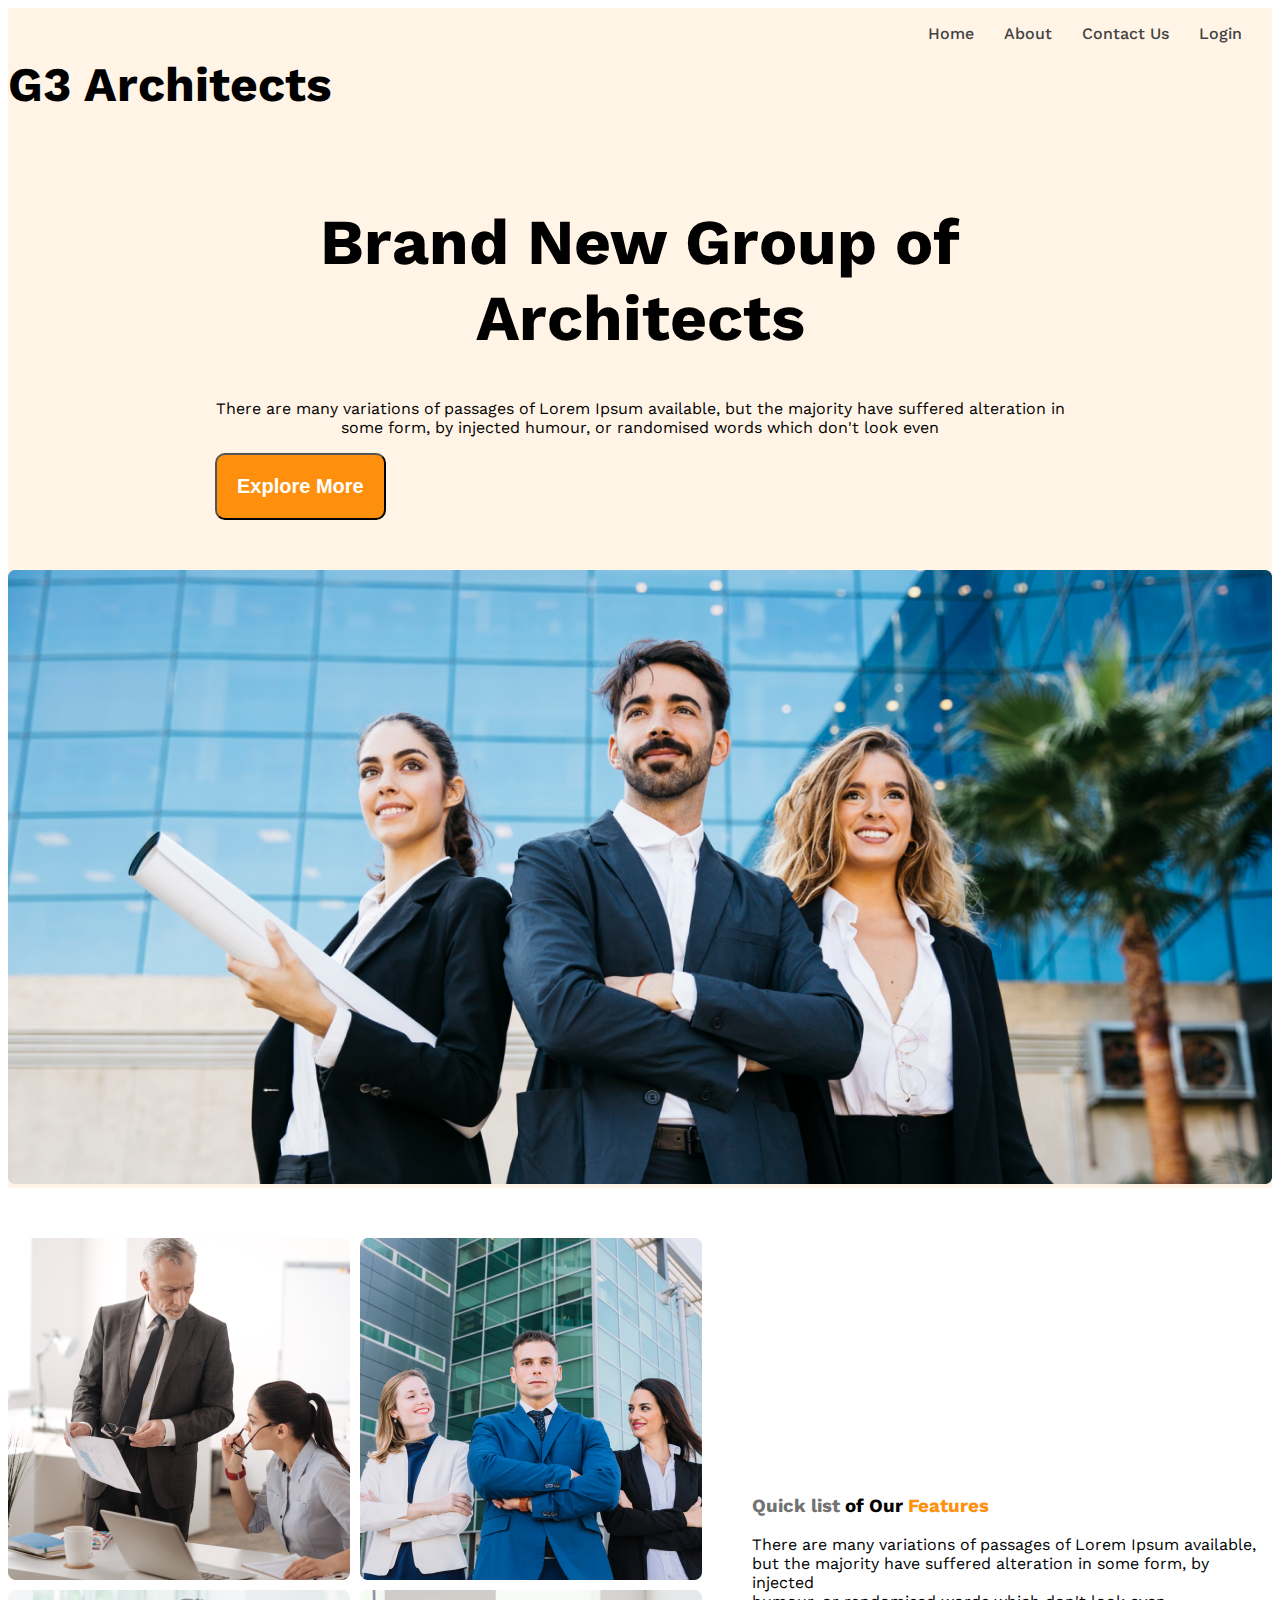
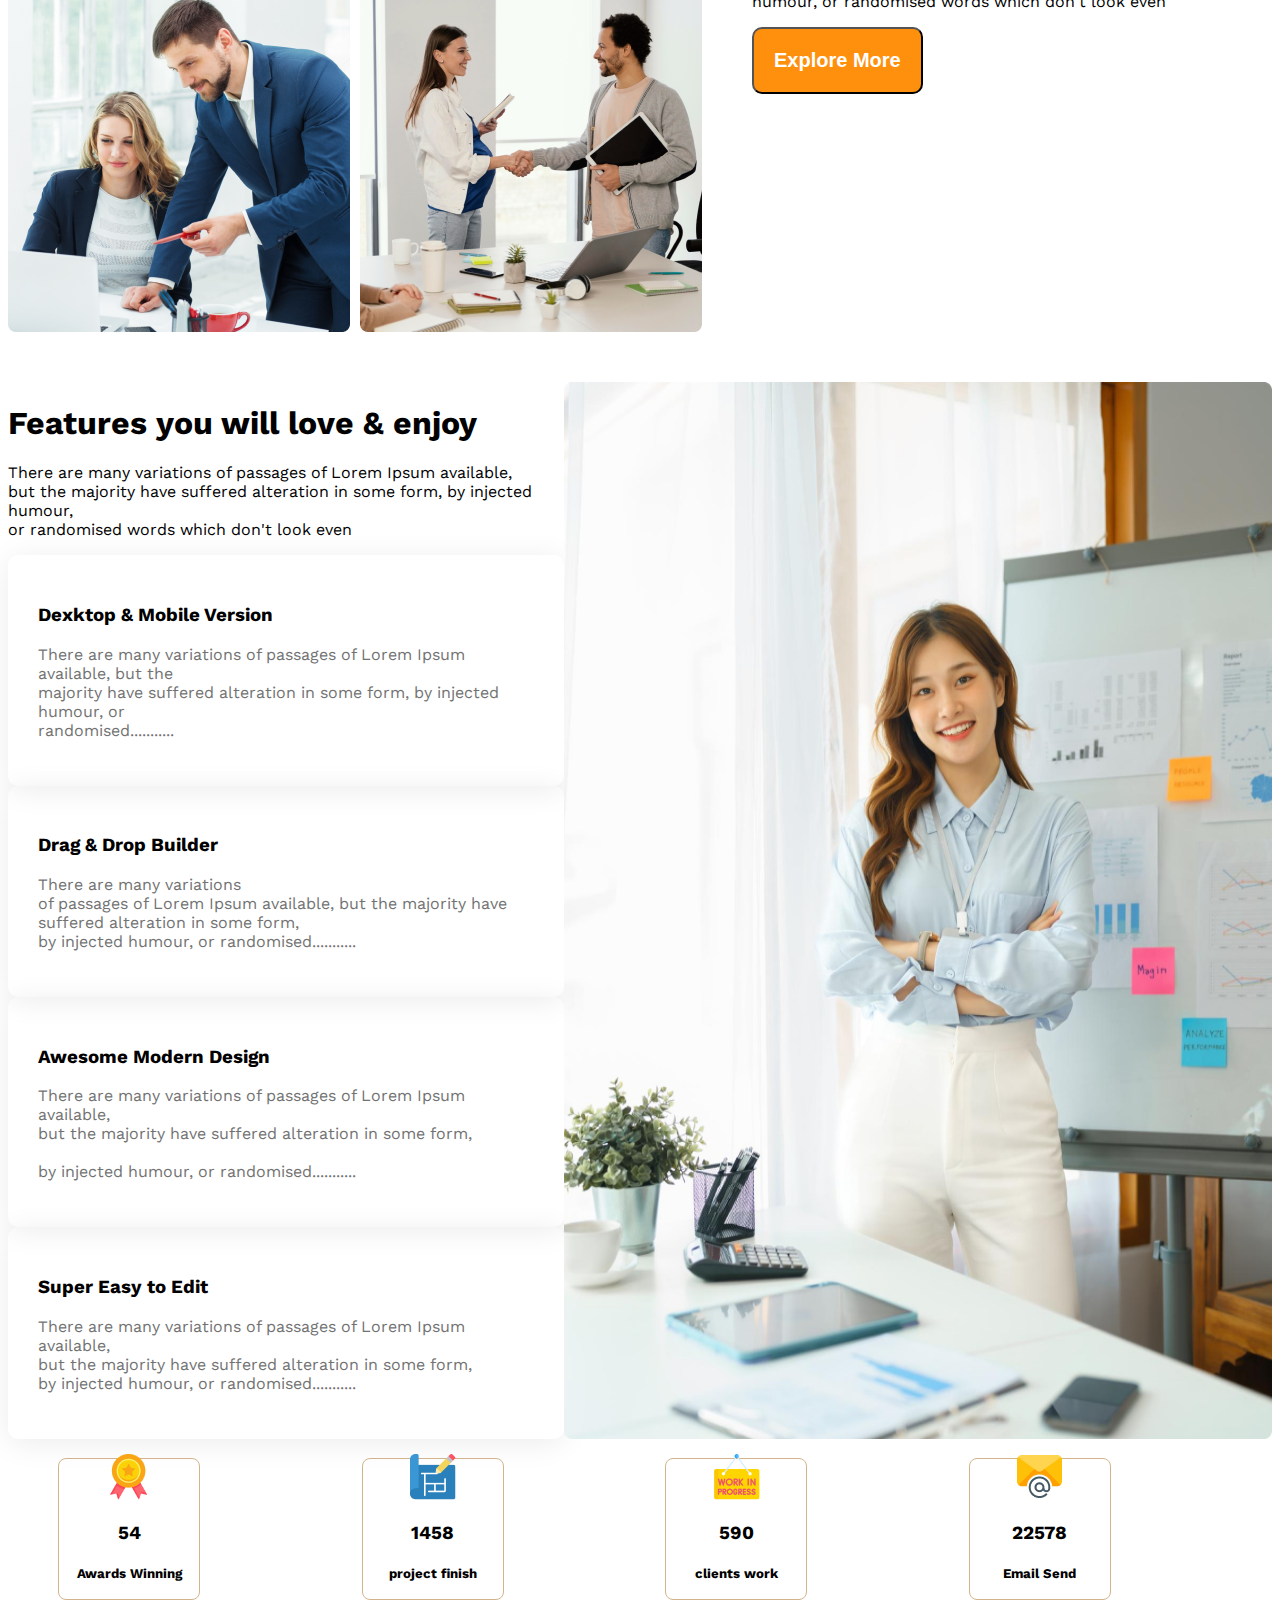
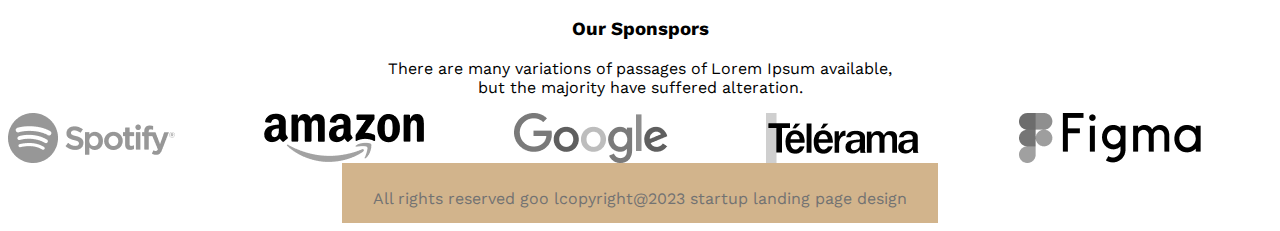
<file: index.html>
<!DOCTYPE html>
<html lang="en">
<head>
    <meta charset="UTF-8">
    <meta name="viewport" content="width=device-width, initial-scale=1.0">
    <title>g3 Architecture</title>
<link rel="stylesheet" href="g3.css">

<style>
/* g3 */
</style>
</head>
<body class="work-sans-font">
<header class="bg-light">
<nav class="nav flex">
<h3 class="brand">G3 Architects</h3>
<ul class="nav-link flex">

    <li class="nav-item "><a href="" class="nav-link dark2">Home  </a></li>
    <li class="nav-item "><a href="" class="nav-link dark2"> About</a></li>
    <li class="nav-item "><a href="" class="nav-link dark2">Contact Us</a></li>
    <li class="nav-item "><a href="" class="nav-link dark2">Login</a></li>
</ul>


</nav>



<div class="banner">
<div class="banner-content">
<h1 class="banner-title">Brand New Group of Architects </h1>

<p class="banner-description">There are many variations of passages of Lorem Ipsum available, but the majority have suffered alteration in some form, by injected humour, or randomised words which don't look even</p>

<button class="btn">Explore More</button>
</div>
<img src="images/banner.png" alt="see">
</div>


</header>  






<main class="main">
<section class="teams flex">
<div class="team-img">
<img src="images/team1.png" alt="" class="img">
<img src="images/team2.png" alt="" class="img">
<img src="images/team3.png" alt="" class="img">
<img src="images/team4.png" alt="" class="img">
</div>
<div class="features">
    <h3><span class="quick-list">Quick list</span> <span >of Our</span> <span class="feat" >Features</span> </h3>
    <p>There are many variations of passages of Lorem Ipsum available,<br>
      but the majority have suffered alteration in some form, by injected <br>
      humour, or randomised words which don't look even</p>
    <button class="btn">Explore More</button>
</div>

</section>
 
<!-- features you will enjoy  -->
<section class="features-enjoy " >
<div class="enjoys" >
<h1>Features you will love & enjoy</h1>
<p>There are many variations of passages of Lorem Ipsum available,<br>
 but the majority have suffered alteration in some form, by injected humour, <br>
or randomised words which don't look even</p>
    <div class="enjoy">
        <h3>Dexktop & Mobile Version</h3>
        <p class="dark3">There are many variations of passages of Lorem Ipsum available, but the <br>
majority have suffered alteration in some form, by injected humour, or <br>
 randomised...........</p>
    </div>
    <div class="enjoy">
        <h3>Drag & Drop Builder</h3>
        <p class="dark3">There are many variations <br>
of passages of Lorem Ipsum available, but the majority have suffered alteration in some form, <br>
by injected humour, or randomised...........</p>
    </div>
    <div class="enjoy">
        <h3>Awesome Modern Design</h3>
        <p class="dark3">There are many variations of passages of Lorem Ipsum available,<br>
 but the majority have suffered alteration in some form,<BR>
</BR> by injected humour, or randomised...........</p>
    </div>
    <div class="enjoy">
        <h3>Super Easy to Edit</h3>
        <p class="dark3">There are many variations of passages of Lorem Ipsum available,<br>
 but the majority have suffered alteration in some form,<br>
 by injected humour, or randomised...........</p>
    </div>
</div>

<img src="images/architect.png" alt="">
</section> 

<!-- some facts -->
<section>
<h3></h3>
<p></p>
<div class="fact-container">
<div class="fact flex">
     <div>
     <img src="images/icons/ribon.png" alt="" class="fact-card">
      <h3 class="fact-number">54</h3>
      <h5 class="fact-name">Awards Winning</h5>
     </div>
</div>
<div class="fact flex">
    <div>
    <img src="images/icons/projects.png" alt="" class="fact-card">
    <h3 class="fact-number">1458</h3>
    <h5 class="fact-name">project finish</h5>
     </div>
</div>
<div class="fact flex">
   <div>
    <img src="images/icons/customers.png" alt="" class="fact-card">
    <h3 class="fact-number">590</h3>
    <h5 class="fact-name">clients work</h5>
   </div>
</div>
<div class="fact flex">
    <div>
     <img src="images/icons/email.png" alt="" class="fact-card">
    <h3 class="fact-number">22578</h3>
    <h5 class="fact-name">Email Send</h5>
     </div>
</div>

</div>
</section>

<!-- sponsor info -->
<section>
<div class="sponsor-info">
    <h3>Our Sponspors</h3>
    <p>There are many variations of passages of Lorem Ipsum available, <br>
but the majority have suffered alteration.</p>
</div>
<dis class="sponsor-nav">
<img src="images/sponsors/spotify.png" alt="">
<img src="images/sponsors/amazon.png" alt="">
<img src="images/sponsors/google.png" alt="">
<img src="images/sponsors/telerama.png" alt="">
<img src="images/sponsors/figma.png" alt="">
</dis>
<div class="landing-page jc">

<p class="dark3">All rights reserved  goo lcopyright@2023 startup landing page design</p>
</div>
</section>
</main>









<footer>

</footer>

</body>
</html>
</file>
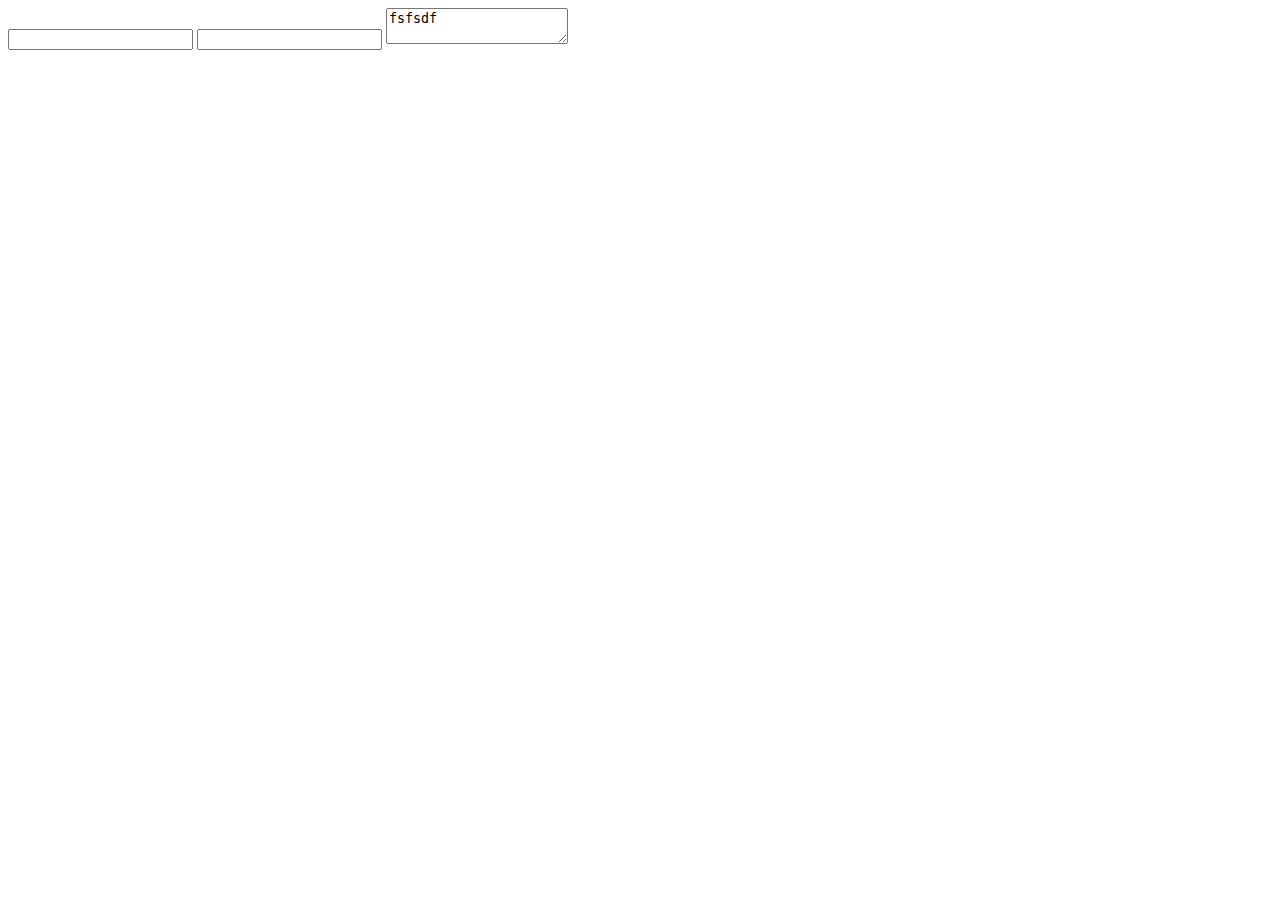
<file: form.html>
<!DOCTYPE html>
<html lang="en">
<head>
    <meta charset="UTF-8">
    <meta name="viewport" content="width=device-width, initial-scale=1.0">
    <title>Document</title>
</head>
<body>
    
</body>
<footer>
<form action="">
<input type="name">
<input type="name">
<textarea name="" id="">fsfsdf</textarea>
</form>
</footer>
</html>
</file>
<file: g3.css>
@import url('https://fonts.googleapis.com/css2?family=Work+Sans:ital,wght@0,100..900;1,100..900&display=swap');

.work-sans-font {
  font-family: "Work Sans", sans-serif;
  font-optical-sizing: auto;
  font-weight: 400;
  font-style: normal;
}

/* shared styles  */
.flex
{
display: flex;

}
.dark2 
{
color: #424242;
}
.dark3
{
color:#727272 ;
}
.komola,.feat
{
color: #FF900E;
}
.btn
{
background-color: #FF900E;
color: #ffffff;
padding: 20px;
font-weight: 600;
font-size: 1.25rem;
border-radius: 10px;
}




/* header styles  */
.bg-light
{
background-color:rgba(255, 144, 14, 0.1) ;
/* margin-bottom: 50px; */
}




/* nav styles  */

.nav-link
{
text-decoration: none;
justify-content: space-around;
font-weight: 500;
}
.nav-item
{
list-style: none;
margin-right:30px
}


.banner-content
{
max-width: 850px ;
margin: 0 auto;
/* text-align: center; */
margin-bottom: 50px;

}
.banner-title
{
font-weight: 700;
font-size: 4rem;
}

.brand
{
font-weight: 700;
font-size: 3rem;

}
.banner img {
width: 100%;
justify-content: center;
}
.team-img {
display: grid;
grid-template-columns: repeat(2,1fr);
gap:10px;

}
.teams
{
align-items: center;
gap: 50px;
justify-content: space-around;
padding-top: 50px;

}
.quick-list
{
font-weight: 500px;
color:#727272 ;

}
.features
{

}

/* using multiple class */

.nav,.sponsor-info { 
justify-content: space-between;
}

.nav , .banner-title,.banner-description,.sponsor-info
{ 
text-align: center;
}
.jc{
justify-content: center;
}

.nav , .banner,.main
{
max-width: 1440;
margin: 0 ,auto;
/* padding: 0,auto; */

}

.main 
{

}

.features-enjoy
{
display: flex;
padding-top: 50px;
margin: 0 ,auto;
justify-content: space-around;
}
/* .enjoys
{
display: flex;
flex-direction: column;
gap: 30px;

} */

.enjoy
{
padding: 30px;
/* border: 2px,solid black; */
border-radius: 10px;
/* background-color: #ffffff; */
box-shadow: 0 4px 30px 0px  rgba(0, 0,0, 0.08);
border-bottom: 20px;

}
.enjoys img
{
width: 100%;
justify-content: space-around;
}
.fact-container
{
padding-left: 50px;
margin: 0 auto;
display: grid;
grid-template-columns:repeat(4,1fr);
justify-content: space-around;
}

.fact
{

border:1px,solid tan  ;
width: 140px;;
height: 140px;
border-radius: 8px;
text-align: center;
align-items: center;
justify-content: center;
}
.sponsor-nav{
display: grid;
grid-template-columns:repeat(5 ,1fr);
}
.sponsor-nav img{
filter:grayscale(100%);

}
.landing-page
{
max-width: 576px;
height: 40px;
margin: 0 auto;
padding: 10px ;
text-align: center;
/* display: flex; */
/* justify-content: center; */
background-color: tan ;

}



/* responsive media quary */

@media screen  and (max-width :576px) {
  .nav,.nav-link,.teams,.features-enjoy
{
flex-direction: column;
}
.team-img,.fact-container
{
grid-template-columns: repeat(1,1fr);
}
.fact-container
{
grid-template-columns: repeat(2,1fr);
}
}
@media screen  and (min-width :576px) and (max-width :992px)
{
.teams ,.features-enjoy{
flex-direction: column;
}

}
</file>
